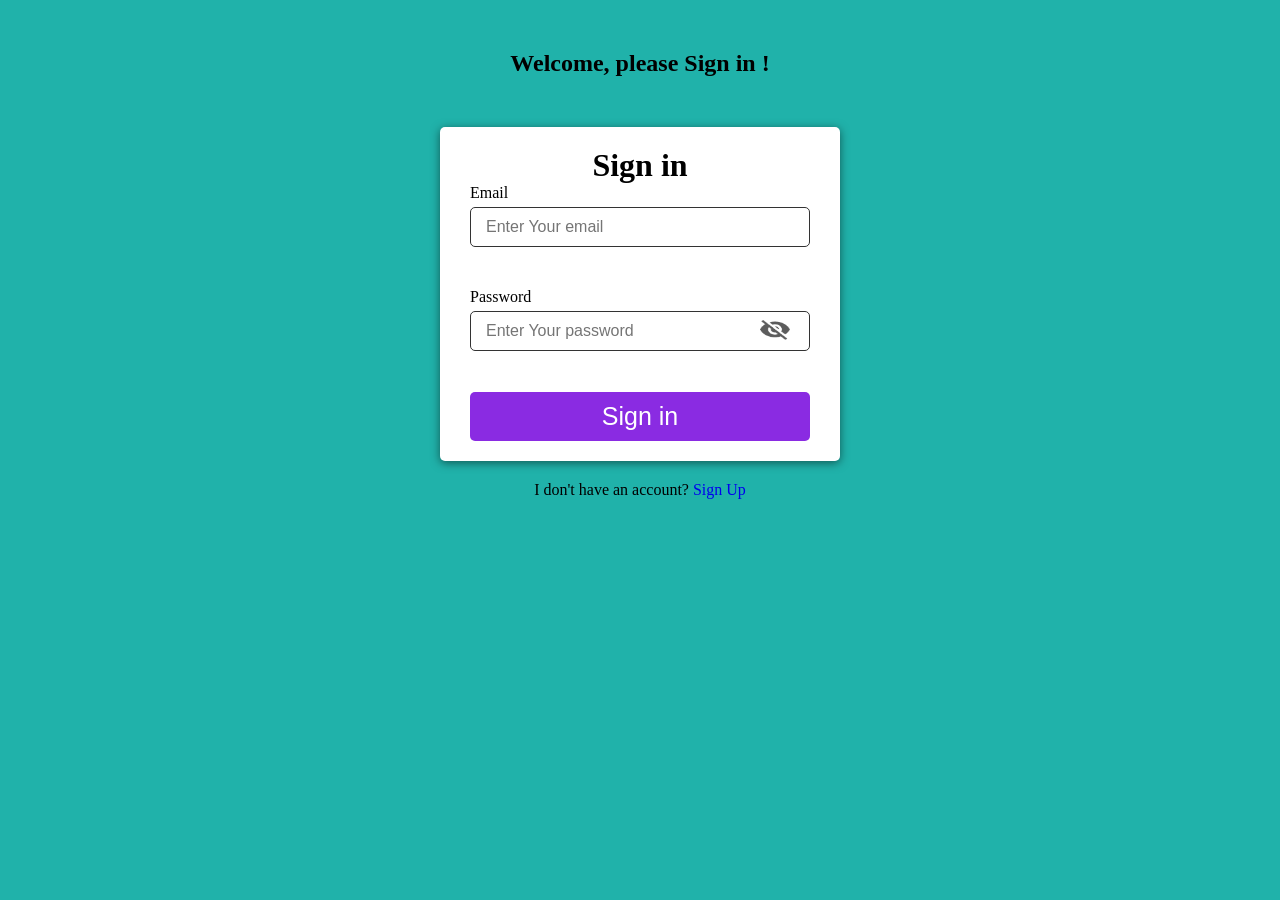
<file: index.html>
<!DOCTYPE html>
<html lang="en">
<head>
  <meta charset="UTF-8">
  <meta name="viewport" content="width=device-width, initial-scale=1.0">
  <link rel="stylesheet" href="css/style.css">
  <title>Sign in</title>
</head>
<body>
  <div class="container">
    <h2 id="welcomeMessage" class="welcomeMessage">Welcome, please Sign in <span id="firstName"></span>!</h2>
   <form id="signinForm" class="signinForm">
      <div class="form-header">
        <h1>Sign in</h1>
      </div>
      <div class="control-form">
        <label for="email">Email</label>
        <input type="text" id="email" class="email" placeholder="Enter Your email">
        <small>Error Message</small>
      </div>
      <div class="control-form">
        <label for="password">Password</label>
        <input type="password" id="password" class="password" placeholder="Enter Your password">
        <img class="toggle-img"  id="passwordSignIn-Toggle" src="img/eye-close.png" alt="">
        <small>Error Message</small>
      </div>
      <div class="login-btn">
        <button type="submit" class="loginBtn">Sign in</button>
      </div>
 </form>
 <div class="external-link-text">
  <p>I don't have an account? <a href="signUp.html">Sign Up</a></p>
 </div>
  </div>
  <script src="js/signIn.js"></script>
</body>
</body>
</html>
</file>
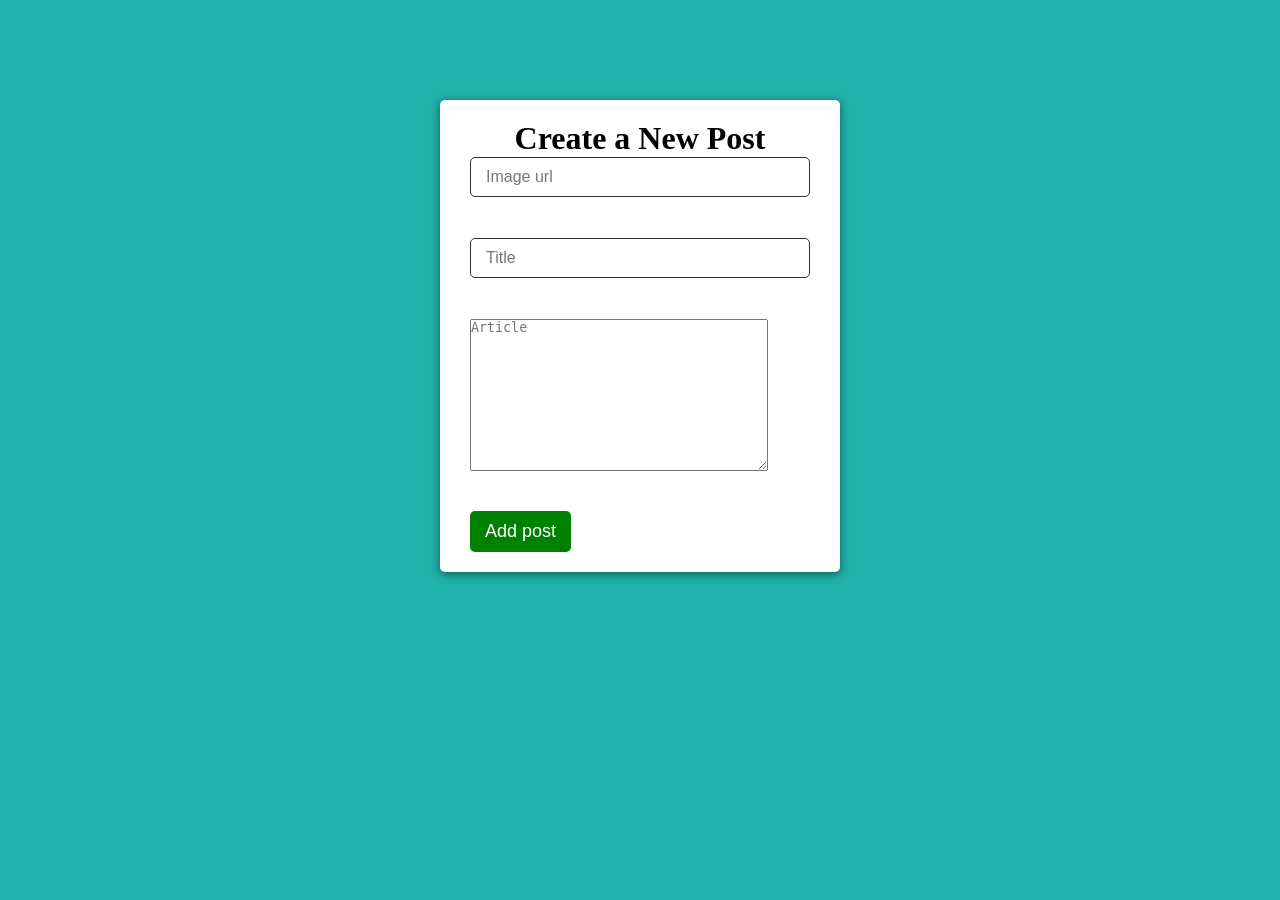
<file: posts.html>
<!DOCTYPE html>
<html lang="en">
<head>
  <meta charset="UTF-8">
  <meta name="viewport" content="width=device-width, initial-scale=1.0">
  <link rel="stylesheet" href="https://cdnjs.cloudflare.com/ajax/libs/font-awesome/6.4.0/css/all.min.css" />

  <link rel="stylesheet" href="css/style.css">
  <title>Posts</title>
</head>
<body>
  <div class="container">
    <div class="logout-icon" id="logout-icon">
      <button><a href="index.html">logout</a>
      <i class="fa fa-sign-out" aria-hidden="true"></i></button>
    </div>
    <div id="login-message"></div>
 <form class="form" id="form">
      <div class="form-header">
        <h1>Create a New Post</h1>
      </div>
   <div class="control-form">
    <input type="text" id="imgUrl" class="imgUrl" placeholder="Image url">
    <small>Error Message</small>
   </div>
   <div class="control-form">
    <input type="text" id="title" class="title" placeholder="Title">
    <small>Error Message</small>
   </div>
   <div class="control-form">
  <textarea  id="article" cols="35" rows="10" placeholder="Article"></textarea>
  <small>Error Message</small>
   </div>
   <button type="submit" class="addPost">Add post</button>
    </form>
    <div id="posts" class="posts"></div>
  </div>
  <script src="js/posts.js"></script>
</body>
</html>
</file>
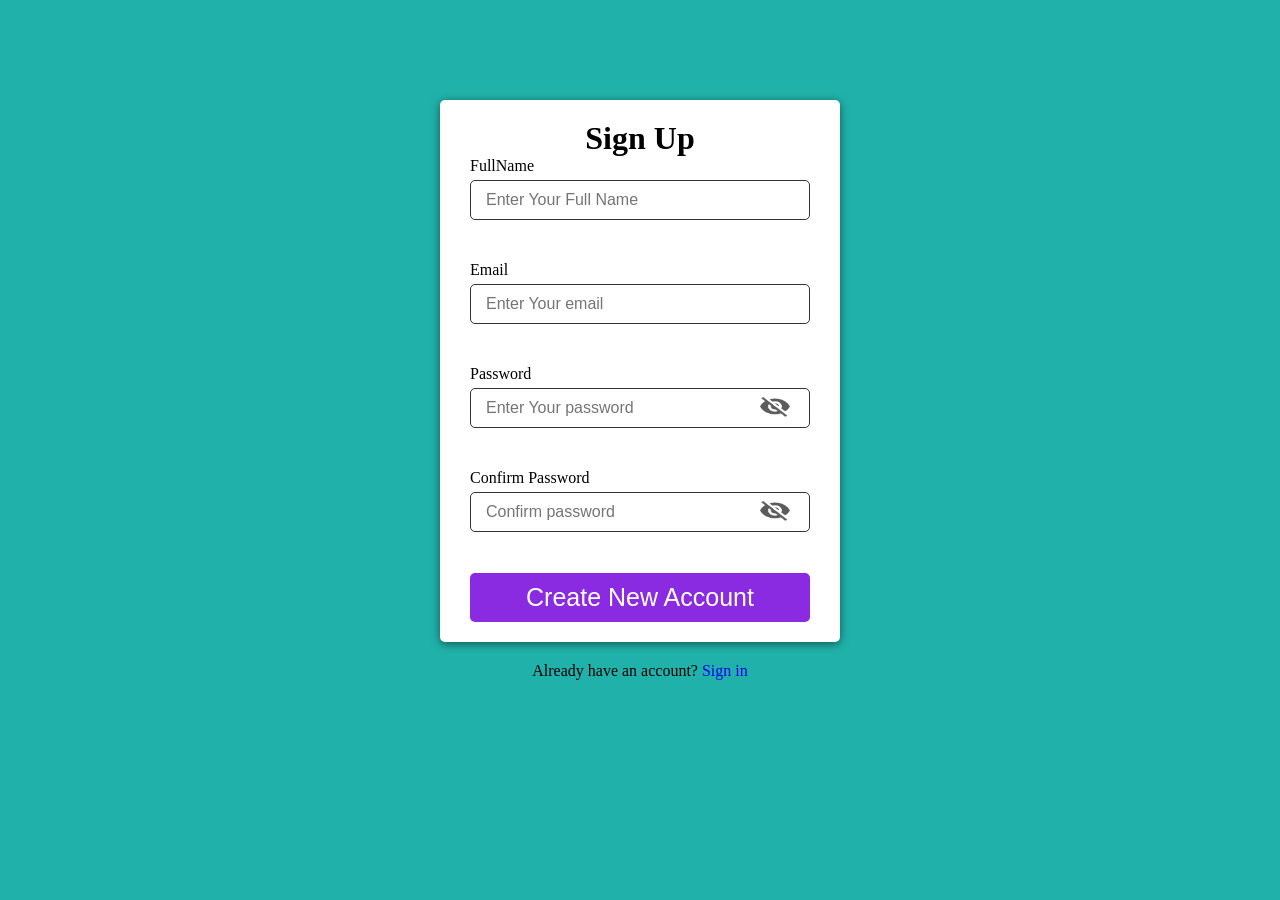
<file: signUp.html>
<!DOCTYPE html>
<html lang="en">
<head>
  <meta charset="UTF-8">
  <meta name="viewport" content="width=device-width, initial-scale=1.0">
  <link rel="stylesheet" href="css/style.css">
  <title>Sign Up</title>
</head>
<body>
  <div class="container">
    <form id="form" class="form">
      <div class="form-header">
        <h1>Sign Up</h1>
      </div>
      <div class="control-form">
        <label for="name">FullName</label>
        <input type="text" id="name" class="name" placeholder="Enter Your Full Name">
        <small>Error Message</small>
      </div>
      <div class="control-form">
        <label for="email">Email</label>
        <input type="text" id="email" class="email" placeholder="Enter Your email">
        <small>Error Message</small>
      </div>
      <div class="control-form">
        <label for="password">Password</label>
        <input type="password" id="password" class="password" placeholder="Enter Your password">
        <img class="toggle-img" id="password-toggle"  src="img/eye-close.png" alt="">
        <small>Error Message</small>
      </div>
      <div class="control-form">
        <label for="confirmPassword">Confirm Password</label>
        <input type="password" id="confirmPassword" class="confirmPassword" placeholder="Confirm password">
        <img class="toggle-img" id="confirmPassword-toggle"   src="img/eye-close.png" alt="">
        <small>Error Message</small>
      </div>
        <button type="submit" id="createBtn">Create New Account</button>
    </form>
 <div class="external-link-text">
  <p>Already  have an account? <a href="index.html">Sign in</a></p>
 </div>
  </div>
  <script src="js/signUp.js"></script>
</body>
</html>
</file>
<file: css/style.css>
* {
  margin: 0px;
  padding: 0px;
  box-sizing: border-box;
}

body {
  background: lightseagreen;
}

.container {
  max-width: 500px;
  margin: 30px auto;
  padding: 20px;
  /* height: 80vh; */
  display: flex;
  flex-direction: column;
  align-items: center;
  justify-content: center;
}


.logout-icon button{
  position: absolute;
  padding: 10px 15px;
  color: #fff;
  background: green;
  font-size: 20px;
  border: none;
  border-radius: 10px;
  right: 10px;
  top: 20px;
}
#logout-icon {
  display: none;
}
.logout-icon button:hover {
  background: red;
}

.logout-icon button a {
  color: #fff;
  text-decoration: none;
}
#login-message .message-text {
  font-size: 30px;
  color: #fff;
}

form {
background: #fff;
padding: 20px 30px;
width: 400px;
margin-bottom: 20px;
box-shadow: 0px 2px 10px rgba(0, 0, 0, 0.5);
border-radius: 5px;
margin-top: 50px;
}
.form-header {
  text-align: center;
  font-family: 'Playfair', serif;
}
form .control-form {
  position: relative;
  margin-bottom: 20px;

}

form .control-form label {
  display: block;
  margin-bottom: 5px;
}
form .control-form input {
  width: 100%;
  border: 1px solid #333;
  border-radius: 5px;
  padding: 10px 15px;
  margin-bottom: 5px;
  font-size: 16px;
}
.control-form small {
  display: block;
  color: #ec5a36;
  visibility: hidden;
}
.control-form.error  input{
  border:  1px solid #ec5a36;
}
.control-form.success  input{
  border:  1px solid green;
}
.createaccountform {
  margin-top: 100px;
}
.createaccountform .control-form input {
  margin-bottom: 5px;
}
 .toggle-img {
  position: absolute;
  top: 50%;
  right: 20px;
  transform: translateY(-50%);
  cursor: pointer;
  width: 30px;
  height: 20px;
}

#createBtn,
.loginBtn  {
  width: 100%;
  padding: 10px 20px;
  background: blueviolet;
  color: #fff;
  cursor: pointer;
  border: none;
  border-radius: 5px;
  font-size: 25px;
}
.loginBtn a {
  text-decoration: none;
  color: #fff;
}
#createBtn:hover,
.loginBtn:hover {
  background: green;
} 
.external-link-text a {
  text-decoration: none;
}
 .addPost {
  padding: 10px 15px;
  background: green;
  border-radius: 5px;
  text-align: center;
  border: none;
  font-size: 18px;
  color: #fff;
}
.posts {
  display: grid;
  grid-template-columns: repeat(2, 1fr);
  gap: 30px;
}
.post {
  display: flex;
  flex-direction: column;
  gap: 20px;
  color: #333;
  width: 200px;
}
.post img {
  width: 200px;
  height: 200px;
}
.post h1 {
  text-align: center;
  font-size: 20px;
}


.post button {
  padding: 5px 10px;
  background: green;
  font-size: 15px;
  color: #fff;
  border: none;
  border-radius: 5px;
}

.post button:hover {
  background: red;
}

@media(max-width: 500px) {
  form {
    width: 98%;
  }
}
</file>
